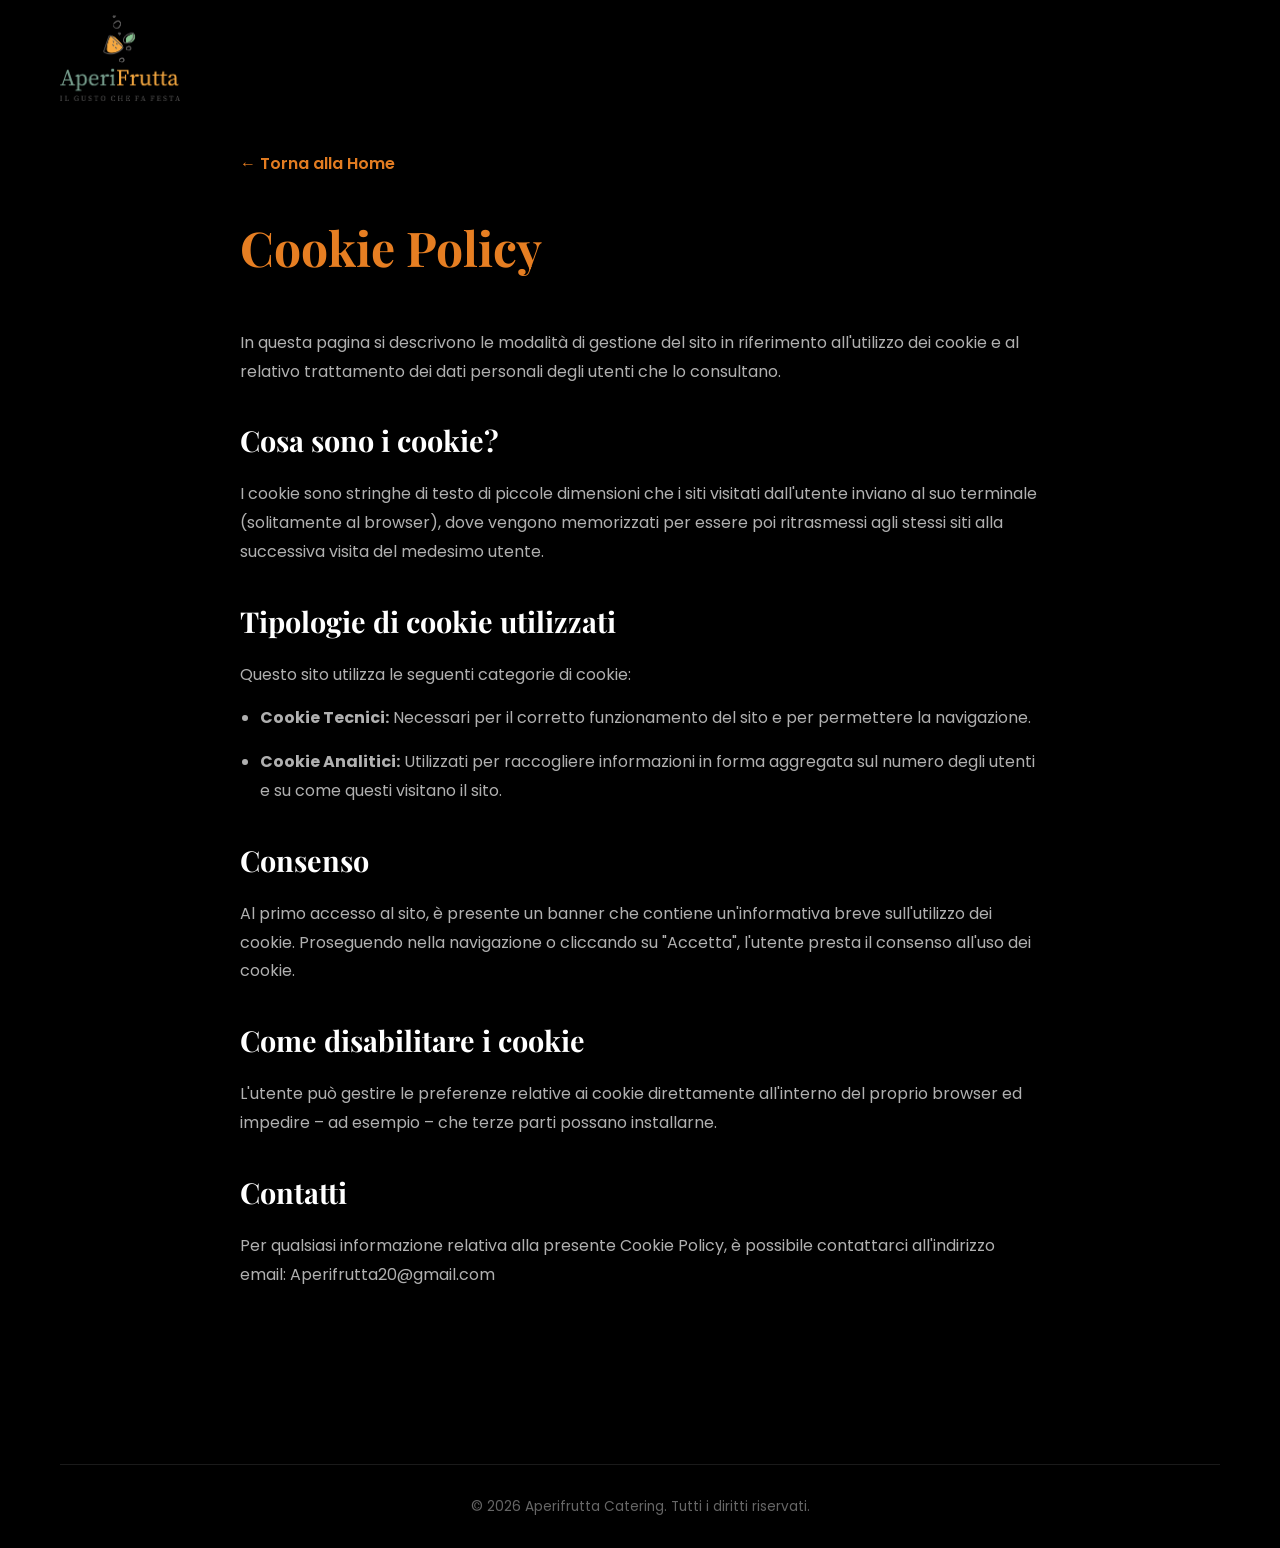
<file: cookie-policy.html>
<!DOCTYPE html>
<html lang="it">
<head>
    <meta charset="UTF-8">
    <meta name="viewport" content="width=device-width, initial-scale=1.0">
    <title>Cookie Policy | Aperifrutta</title>
    <link rel="preconnect" href="https://fonts.googleapis.com">
    <link rel="preconnect" href="https://fonts.gstatic.com" crossorigin>
    <link href="https://fonts.googleapis.com/css2?family=Playfair+Display:wght@400;500;600;700&family=Poppins:wght@300;400;500;600;700&display=swap" rel="stylesheet">
    <link rel="stylesheet" href="style.css">
    <style>
        .policy-content {
            padding: 150px 0 80px;
            max-width: 800px;
            margin: 0 auto;
        }
        .policy-content h1 {
            font-family: var(--font-heading);
            font-size: 3rem;
            margin-bottom: 40px;
            color: var(--color-secondary);
        }
        .policy-content h2 {
            font-family: var(--font-heading);
            font-size: 1.8rem;
            margin: 30px 0 15px;
            color: var(--color-white);
        }
        .policy-content p, .policy-content li {
            font-size: 1rem;
            line-height: 1.8;
            color: var(--color-gray);
            margin-bottom: 15px;
        }
        .policy-content ul {
            margin-bottom: 20px;
            padding-left: 20px;
            list-style: disc;
        }
        .back-home {
            display: inline-flex;
            align-items: center;
            gap: 10px;
            color: var(--color-secondary);
            font-weight: 600;
            margin-bottom: 30px;
            text-decoration: none;
        }
    </style>
</head>
<body>
    <header class="header scrolled">
        <div class="container header-inner">
            <a href="./index.html" class="logo">
                <img src="logo.png" alt="Aperifrutta Catering">
            </a>
        </div>
    </header>

    <main class="container policy-content">
        <a href="./index.html" class="back-home">← Torna alla Home</a>
        <h1>Cookie Policy</h1>
        
        <p>In questa pagina si descrivono le modalità di gestione del sito in riferimento all'utilizzo dei cookie e al relativo trattamento dei dati personali degli utenti che lo consultano.</p>

        <h2>Cosa sono i cookie?</h2>
        <p>I cookie sono stringhe di testo di piccole dimensioni che i siti visitati dall'utente inviano al suo terminale (solitamente al browser), dove vengono memorizzati per essere poi ritrasmessi agli stessi siti alla successiva visita del medesimo utente.</p>

        <h2>Tipologie di cookie utilizzati</h2>
        <p>Questo sito utilizza le seguenti categorie di cookie:</p>
        <ul>
            <li><strong>Cookie Tecnici:</strong> Necessari per il corretto funzionamento del sito e per permettere la navigazione.</li>
            <li><strong>Cookie Analitici:</strong> Utilizzati per raccogliere informazioni in forma aggregata sul numero degli utenti e su come questi visitano il sito.</li>
        </ul>

        <h2>Consenso</h2>
        <p>Al primo accesso al sito, è presente un banner che contiene un'informativa breve sull'utilizzo dei cookie. Proseguendo nella navigazione o cliccando su "Accetta", l'utente presta il consenso all'uso dei cookie.</p>

        <h2>Come disabilitare i cookie</h2>
        <p>L'utente può gestire le preferenze relative ai cookie direttamente all'interno del proprio browser ed impedire – ad esempio – che terze parti possano installarne.</p>

        <h2>Contatti</h2>
        <p>Per qualsiasi informazione relativa alla presente Cookie Policy, è possibile contattarci all'indirizzo email: <a href="mailto:Aperifrutta20@gmail.com">Aperifrutta20@gmail.com</a></p>
    </main>

    <footer class="footer">
        <div class="container">
            <div class="footer-bottom">
                <p>&copy; 2026 Aperifrutta Catering. Tutti i diritti riservati.</p>
            </div>
        </div>
    </footer>
</body>
</html>
</file>
<file: style.css>
:root {
    --color-primary: #2d5a27;
    --color-secondary: #e67e22;
    --color-accent: #f39c12;
    --color-light: #1a1a1a;
    --color-white: #ffffff;
    --color-black: #000000;
    --color-gray: #b0b0b0;
    --color-light-gray: #2a2a2a;
    --color-bg-dark: #0a0a0a;
    --font-heading: 'Playfair Display', Georgia, serif;
    --font-body: 'Poppins', -apple-system, BlinkMacSystemFont, sans-serif;
    --transition: all 0.3s ease;
    --shadow: 0 10px 40px rgba(0,0,0,0.5);
    --shadow-lg: 0 20px 60px rgba(0,0,0,0.6);
}

* {
    margin: 0;
    padding: 0;
    box-sizing: border-box;
}

html {
    scroll-behavior: smooth;
}

body {
    font-family: var(--font-body);
    font-size: 16px;
    line-height: 1.7;
    color: var(--color-white);
    overflow-x: hidden;
    background: var(--color-black);
}

img {
    max-width: 100%;
    height: auto;
    display: block;
}

a {
    text-decoration: none;
    color: inherit;
    transition: var(--transition);
}

ul {
    list-style: none;
}

.container {
    width: 100%;
    max-width: 1200px;
    margin: 0 auto;
    padding: 0 20px;
}

.btn {
    display: inline-flex;
    align-items: center;
    justify-content: center;
    gap: 8px;
    padding: 14px 32px;
    font-family: var(--font-body);
    font-size: 0.95rem;
    font-weight: 600;
    border-radius: 50px;
    border: 2px solid transparent;
    cursor: pointer;
    transition: var(--transition);
    text-transform: uppercase;
    letter-spacing: 0.5px;
}

.btn-primary {
    background: var(--color-secondary);
    color: var(--color-white);
    border-color: var(--color-secondary);
}

.btn-primary:hover {
    background: #cf6e17;
    border-color: #cf6e17;
    transform: translateY(-2px);
    box-shadow: 0 10px 30px rgba(230, 126, 34, 0.4);
}

.btn-secondary {
    background: transparent;
    color: var(--color-black);
    border-color: var(--color-black);
}

.btn-secondary:hover {
    background: var(--color-black);
    color: var(--color-white);
    transform: translateY(-2px);
}

.btn-small {
    padding: 8px 20px;
    font-size: 0.8rem;
}

/* Cookie Banner */
.cookie-banner {
    position: fixed;
    bottom: -150px;
    left: 0;
    width: 100%;
    background: #0a0a0a;
    border-top: 1px solid rgba(255, 255, 255, 0.1);
    padding: 20px 0;
    z-index: 99999;
    transition: bottom 0.5s ease;
    box-shadow: 0 -10px 30px rgba(0,0,0,0.5);
}

.cookie-banner.show {
    bottom: 0;
}

.cookie-content {
    display: flex;
    align-items: center;
    justify-content: space-between;
    gap: 20px;
}

.cookie-content p {
    font-size: 0.9rem;
    color: var(--color-gray);
    margin: 0;
}

.cookie-content a {
    color: var(--color-secondary);
    text-decoration: underline;
}

/* Privacy Checkbox */
.form-group-checkbox {
    display: flex;
    align-items: center;
    gap: 12px;
    margin-top: 20px;
    margin-bottom: 20px;
}

.form-group-checkbox input[type="checkbox"] {
    width: 20px;
    height: 20px;
    cursor: pointer;
    accent-color: var(--color-secondary);
}

.form-group-checkbox label {
    font-size: 0.85rem;
    color: var(--color-gray);
    cursor: pointer;
    margin: 0;
}

.form-group-checkbox label a {
    color: var(--color-secondary);
    text-decoration: underline;
}

@media (max-width: 768px) {
    .cookie-banner {
        padding: 30px 15px;
        bottom: -250px;
    }
    
    .cookie-content {
        flex-direction: column;
        text-align: center;
        gap: 20px;
    }

    .cookie-content p {
        font-size: 0.8rem;
        line-height: 1.6;
        margin-bottom: 5px;
    }

    .cookie-content .btn-small {
        width: 100%;
        max-width: none;
        padding: 15px;
        font-size: 0.95rem;
        background: var(--color-secondary);
        border: none;
        color: white;
        border-radius: 10px;
        display: block;
    }
}

.btn-large {
    padding: 18px 48px;
    font-size: 1rem;
}

.section-header {
    text-align: center;
    margin-bottom: 60px;
}

.section-tag {
    display: inline-block;
    padding: 8px 20px;
    background: linear-gradient(135deg, var(--color-primary), var(--color-secondary));
    color: var(--color-white);
    font-size: 0.8rem;
    font-weight: 600;
    text-transform: uppercase;
    letter-spacing: 2px;
    border-radius: 30px;
    margin-bottom: 20px;
}

.section-title {
    font-family: var(--font-heading);
    font-size: clamp(2rem, 5vw, 3rem);
    font-weight: 600;
    color: var(--color-white);
    margin-bottom: 16px;
    line-height: 1.3;
}

.section-desc {
    font-size: 1.1rem;
    color: var(--color-gray);
    max-width: 600px;
    margin: 0 auto;
}

.header {
    position: fixed;
    top: 0;
    left: 0;
    width: 100%;
    z-index: 1000;
    padding: 20px 0;
    transition: var(--transition);
    background: transparent;
    -webkit-backdrop-filter: blur(0px);
    backdrop-filter: blur(0px);
}

.header.scrolled {
    background: rgba(0, 0, 0, 0.95);
    box-shadow: var(--shadow);
    padding: 15px 0;
    backdrop-filter: blur(10px);
}

.header.scrolled .nav-link {
    color: var(--color-white);
}

.header:not(.scrolled) .logo img {
    /* filter: brightness(0) invert(1); */
    /* Commentato per mantenere i colori originali del logo se preferito, 
       o puoi decommentare se vuoi il logo bianco sulla hero scura */
}

.header-inner {
    display: flex;
    align-items: center;
    justify-content: space-between;
}

.logo {
    display: flex;
    align-items: center;
}

.logo img {
    height: auto;
    width: 150px;
    max-width: 100%;
    transition: var(--transition);
    object-fit: contain;
}

.header.scrolled .logo img {
    width: 120px;
}

.nav-list {
    display: flex;
    align-items: center;
    gap: 35px;
}

.nav-link {
    font-size: 0.9rem;
    font-weight: 500;
    color: var(--color-white);
    text-transform: uppercase;
    letter-spacing: 1px;
    position: relative;
}

.nav-link::after {
    content: '';
    position: absolute;
    bottom: -5px;
    left: 0;
    width: 0;
    height: 2px;
    background: var(--color-secondary);
    transition: var(--transition);
}

.nav-link:hover::after,
.nav-link.active::after {
    width: 100%;
}

.cta-nav {
    padding: 10px 24px;
    background: var(--color-secondary);
    border-radius: 30px;
    color: var(--color-white) !important;
}

.cta-nav::after {
    display: none;
}

.cta-nav:hover {
    background: #cf6e17;
    transform: translateY(-2px);
}

.nav-toggle {
    display: none;
    flex-direction: column;
    gap: 6px;
    background: none;
    border: none;
    cursor: pointer;
    padding: 5px;
}

.nav-toggle span {
    display: block;
    width: 28px;
    height: 3px;
    background: var(--color-white);
    border-radius: 2px;
    transition: var(--transition);
}

.header.scrolled .nav-toggle span {
    background: var(--color-primary);
}

.hero {
    position: relative;
    min-height: 100vh;
    display: flex;
    align-items: center;
    justify-content: center;
    overflow: hidden;
}

.hero-bg {
    position: absolute;
    inset: 0;
    background: url('hero.png') center/cover no-repeat;
    animation: heroZoom 20s ease infinite alternate;
}

@keyframes heroZoom {
    from { transform: scale(1); }
    to { transform: scale(1.1); }
}

.hero-overlay {
    position: absolute;
    inset: 0;
    background: linear-gradient(135deg, rgba(45, 90, 39, 0.85), rgba(230, 126, 34, 0.7));
}

.hero-content {
    position: relative;
    z-index: 10;
    text-align: center;
    color: var(--color-white);
    padding: 0 20px;
    max-width: 900px;
    animation: fadeInUp 1s ease;
}

.hero-logo {
    max-width: 250px;
    margin: 0 auto 30px;
}

@keyframes fadeInUp {
    from {
        opacity: 0;
        transform: translateY(40px);
    }
    to {
        opacity: 1;
        transform: translateY(0);
    }
}

.hero-title {
    font-family: var(--font-heading);
    font-size: clamp(2.5rem, 7vw, 4.5rem);
    font-weight: 700;
    margin-bottom: 24px;
    line-height: 1.15;
    text-shadow: 2px 4px 20px rgba(0,0,0,0.2);
}

.hero-subtitle {
    font-size: clamp(1rem, 2vw, 1.3rem);
    margin-bottom: 40px;
    opacity: 0.95;
    line-height: 1.8;
    max-width: 700px;
    margin-left: auto;
    margin-right: auto;
}

.hero-cta {
    display: flex;
    gap: 20px;
    justify-content: center;
    flex-wrap: wrap;
}

.hero-scroll {
    position: absolute;
    bottom: 40px;
    left: 50%;
    transform: translateX(-50%);
    display: flex;
    flex-direction: column;
    align-items: center;
    gap: 10px;
    color: var(--color-white);
    font-size: 0.85rem;
    text-transform: uppercase;
    letter-spacing: 2px;
    animation: bounce 2s infinite;
}

@keyframes bounce {
    0%, 100% { transform: translateX(-50%) translateY(0); }
    50% { transform: translateX(-50%) translateY(10px); }
}

.chi-siamo {
    padding: 120px 0;
    background: var(--color-black);
}

.chi-siamo-grid {
    display: grid;
    grid-template-columns: 1fr 1fr;
    gap: 80px;
    align-items: center;
}

.chi-siamo-content {
    animation: fadeInLeft 1s ease;
}

@keyframes fadeInLeft {
    from {
        opacity: 0;
        transform: translateX(-40px);
    }
    to {
        opacity: 1;
        transform: translateX(0);
    }
}

.chi-siamo-text {
    font-size: 1.1rem;
    color: var(--color-gray);
    margin-bottom: 24px;
    line-height: 1.8;
}

.chi-siamo-text strong {
    color: var(--color-secondary);
    font-weight: 600;
    text-shadow: 0 0 10px rgba(230, 126, 34, 0.2);
}

.chi-siamo-features {
    display: grid;
    grid-template-columns: repeat(3, 1fr);
    gap: 30px;
    margin-top: 40px;
}

.feature {
    text-align: center;
    padding: 30px 20px;
    background: rgba(255,255,255,0.05);
    border-radius: 20px;
    box-shadow: var(--shadow);
    transition: var(--transition);
    border: 1px solid rgba(255,255,255,0.05);
    position: relative;
    overflow: hidden;
    z-index: 1;
    display: flex;
    flex-direction: column;
    align-items: center;
    justify-content: center;
    min-height: 140px;
}

.feature:hover {
    transform: translateY(-10px);
    background: rgba(255, 255, 255, 0.08);
    border-color: var(--color-secondary);
}

.feature i {
    font-size: 2.2rem;
    color: var(--color-secondary);
    margin-bottom: 12px;
    display: block;
}

.feature h4 {
    font-size: 0.95rem;
    font-weight: 600;
    color: var(--color-white);
    margin-bottom: 0;
}

.feature p {
    font-size: 0.85rem;
    color: var(--color-gray);
}

.image-grid {
    display: grid;
    grid-template-columns: repeat(2, 1fr);
    grid-auto-rows: auto;
    gap: 20px;
    animation: fadeInRight 1s ease;
}

@keyframes fadeInRight {
    from {
        opacity: 0;
        transform: translateX(40px);
    }
    to {
        opacity: 1;
        transform: translateX(0);
    }
}

.image-item {
    border-radius: 20px;
    overflow: hidden;
    display: flex;
    align-items: center;
    justify-content: center;
    padding: 0;
    aspect-ratio: 4/3;
}

.image-item img {
    width: 100%;
    height: 100%;
    object-fit: cover;
    transition: var(--transition);
}

.image-1 {
    grid-column: span 2;
    aspect-ratio: auto;
}

.image-1 img {
    object-fit: contain;
    max-height: 250px;
}

.image-item:hover img {
    transform: scale(1.05);
}

.servizi {
    padding: 120px 0;
    background: var(--color-black);
}

.servizi-grid {
    display: grid;
    grid-template-columns: repeat(4, 1fr);
    gap: 30px;
}

.servizio-card {
    padding: 30px 25px;
    background: rgba(255,255,255,0.08);
    border-radius: 20px;
    text-align: center;
    transition: var(--transition);
    position: relative;
    overflow: hidden;
    border: 1px solid rgba(255,255,255,0.1);
    display: flex;
    flex-direction: column;
    align-items: center;
    height: 100%;
}

.servizio-card::before {
    content: '';
    position: absolute;
    inset: 0;
    border-radius: 20px;
    padding: 2px;
    background: linear-gradient(135deg, var(--color-primary), var(--color-secondary), var(--color-accent), var(--color-secondary), var(--color-primary));
    -webkit-mask: linear-gradient(#fff 0 0) content-box, linear-gradient(#fff 0 0);
    -webkit-mask-composite: xor;
    mask-composite: exclude;
    mask: linear-gradient(#fff 0 0) content-box, linear-gradient(#fff 0 0);
    mask-composite: exclude;
    opacity: 0;
    transition: var(--transition);
}

.servizio-card:hover::before {
    opacity: 1;
}

.servizio-card::after {
    content: '';
    position: absolute;
    inset: 0;
    border-radius: 20px;
    background: linear-gradient(135deg, var(--color-primary), var(--color-secondary));
    opacity: 0;
    transition: var(--transition);
    z-index: -1;
}

.servizio-card:hover {
    transform: translateY(-10px);
}

.servizio-card:hover::after {
    opacity: 0.1;
}

.servizio-icon {
    width: 80px;
    height: 80px;
    margin: 0 auto 25px;
    background: linear-gradient(135deg, var(--color-primary), var(--color-secondary));
    border-radius: 50%;
    display: flex;
    align-items: center;
    justify-content: center;
}

.servizio-icon i {
    font-size: 2rem;
    color: var(--color-white);
}

.servizio-card h3 {
    font-family: var(--font-heading);
    font-size: 1.4rem;
    color: var(--color-white);
    margin-bottom: 15px;
}

.servizio-card p {
    font-size: 0.95rem;
    color: var(--color-gray);
    margin-bottom: 25px;
    line-height: 1.7;
}

.servizio-link {
    display: inline-flex;
    align-items: center;
    gap: 8px;
    font-size: 0.9rem;
    font-weight: 600;
    color: var(--color-secondary);
    text-transform: uppercase;
    letter-spacing: 1px;
    margin-top: auto;
}

.servizio-link:hover {
    color: var(--color-primary);
    gap: 12px;
}

/* Sezione Eventi */
.eventi {
    padding: 120px 0;
    background: var(--color-black);
}

.eventi-grid {
    display: grid;
    grid-template-columns: repeat(3, 1fr);
    gap: 30px;
}

.evento-item {
    text-align: center;
    padding: 30px 25px;
    background: rgba(255, 255, 255, 0.08);
    border-radius: 20px;
    transition: var(--transition);
    border: 1px solid rgba(255, 255, 255, 0.1);
    position: relative;
    overflow: hidden;
    display: flex;
    flex-direction: column;
    align-items: center;
    height: 100%;
}

.evento-item::before {
    content: '';
    position: absolute;
    inset: 0;
    border-radius: 20px;
    padding: 2px;
    background: linear-gradient(135deg, var(--color-primary), var(--color-secondary), var(--color-accent), var(--color-secondary), var(--color-primary));
    -webkit-mask: linear-gradient(#fff 0 0) content-box, linear-gradient(#fff 0 0);
    -webkit-mask-composite: xor;
    mask-composite: exclude;
    opacity: 0;
    transition: var(--transition);
}

.evento-item:hover::before {
    opacity: 1;
}

.evento-item::after {
    content: '';
    position: absolute;
    inset: 0;
    border-radius: 20px;
    background: linear-gradient(135deg, var(--color-primary), var(--color-secondary));
    opacity: 0;
    transition: var(--transition);
    z-index: -1;
}

.evento-item:hover {
    transform: translateY(-10px);
}

.evento-item:hover::after {
    opacity: 0.1;
}

.evento-icon {
    width: 80px;
    height: 80px;
    margin: 0 auto 25px;
    background: linear-gradient(135deg, var(--color-primary), var(--color-secondary));
    border-radius: 50%;
    display: flex;
    align-items: center;
    justify-content: center;
    font-size: 2rem;
    color: var(--color-white);
}

.evento-item h3 {
    font-family: var(--font-heading);
    font-size: 1.4rem;
    color: var(--color-white);
    margin-bottom: 15px;
}

.evento-item p {
    font-size: 0.95rem;
    color: var(--color-gray);
    margin-bottom: 25px;
    line-height: 1.7;
}

.galleria {
    padding: 120px 0;
    background: var(--color-black);
}

.galleria-grid {
    display: grid;
    grid-template-columns: repeat(4, 1fr);
    grid-auto-rows: 200px;
    gap: 15px;
    grid-auto-flow: dense;
}

.galleria-item {
    position: relative;
    border-radius: 16px;
    overflow: hidden;
    cursor: pointer;
}

/* Effetto Mosaico Intrecciato */
.galleria-item:nth-child(4n+1) {
    grid-row: span 2;
}

.galleria-item:nth-child(3n+2) {
    grid-column: span 2;
}

.galleria-item:nth-child(5n+3) {
    grid-row: span 3;
}

.galleria-item:nth-child(7n) {
    grid-column: span 2;
    grid-row: span 2;
}

.galleria-item img {
    width: 100%;
    height: 100%;
    object-fit: cover;
    transition: var(--transition);
}

.galleria-overlay {
    position: absolute;
    inset: 0;
    background: linear-gradient(135deg, rgba(45, 90, 39, 0.8), rgba(230, 126, 34, 0.8));
    display: flex;
    align-items: center;
    justify-content: center;
    opacity: 0;
    transition: var(--transition);
}

.galleria-overlay i {
    font-size: 2rem;
    color: var(--color-white);
    transform: scale(0.5);
    transition: var(--transition);
}

.galleria-item:hover .galleria-overlay {
    opacity: 1;
}

.galleria-item:hover img {
    transform: scale(1.15);
}

.galleria-item:hover .galleria-overlay i {
    transform: scale(1);
}

.lightbox {
    display: none;
    position: fixed;
    z-index: 2000;
    top: 0;
    left: 0;
    width: 100%;
    height: 100%;
    background: rgba(0, 0, 0, 0.95);
    justify-content: center;
    align-items: center;
    flex-direction: column;
}

.lightbox.active {
    display: flex;
}

.lightbox-img {
    max-width: 90%;
    max-height: 80vh;
    object-fit: contain;
    border-radius: 8px;
}

.lightbox-close {
    position: absolute;
    top: 20px;
    right: 30px;
    font-size: 40px;
    color: var(--color-white);
    cursor: pointer;
    z-index: 2001;
}

.lightbox-prev,
.lightbox-next {
    position: absolute;
    top: 50%;
    transform: translateY(-50%);
    background: rgba(255, 255, 255, 0.1);
    border: none;
    color: var(--color-white);
    font-size: 30px;
    padding: 15px 20px;
    cursor: pointer;
    border-radius: 50%;
    transition: var(--transition);
}

.lightbox-prev:hover,
.lightbox-next:hover {
    background: var(--color-secondary);
}

.lightbox-prev {
    left: 20px;
}

.lightbox-next {
    right: 20px;
}

.contatti {
    padding: 120px 0;
    background: var(--color-black);
}

.contatti-layout {
    display: grid;
    grid-template-columns: 1.2fr 1fr;
    gap: 40px;
    align-items: stretch;
}

.contatti-mappa {
    border-radius: 24px;
    overflow: hidden;
    box-shadow: var(--shadow);
    min-height: 500px;
}

.contatti-mappa iframe {
    width: 100%;
    height: 100%;
    min-height: 500px;
    border: none;
}

.contatti-info {
    display: flex;
    flex-direction: column;
}

.contatti-box {
    background: rgba(255,255,255,0.08);
    border-radius: 24px;
    padding: 40px;
    flex: 1;
    display: flex;
    flex-direction: column;
    border: 1px solid rgba(255,255,255,0.1);
}

.contatti-box h3 {
    font-family: var(--font-heading);
    font-size: 1.5rem;
    color: var(--color-white);
    margin-bottom: 30px;
}

.contatto-row {
    display: flex;
    align-items: flex-start;
    gap: 15px;
    margin-bottom: 25px;
    padding: 10px;
    border-radius: 12px;
    transition: var(--transition);
}

.contatto-row:hover {
    background: rgba(255, 255, 255, 0.05);
}

.contatto-row i {
    width: 45px;
    height: 45px;
    background: linear-gradient(135deg, var(--color-primary), var(--color-secondary));
    border-radius: 50%;
    display: flex;
    align-items: center;
    justify-content: center;
    color: var(--color-white);
    font-size: 1rem;
    flex-shrink: 0;
}

.contatto-row strong {
    display: block;
    font-size: 0.85rem;
    color: var(--color-secondary);
    text-transform: uppercase;
    letter-spacing: 1px;
    margin-bottom: 5px;
}

.contatto-row p {
    font-size: 1rem;
    color: var(--color-white);
}

/* Sezione Recensioni Google */
.recensioni-google {
    padding: 40px 0;
    background: var(--color-black);
}

.recensioni-box {
    display: flex;
    align-items: center;
    justify-content: center;
    gap: 30px;
    background: rgba(255, 255, 255, 0.05);
    padding: 30px 50px;
    border-radius: 50px;
    width: fit-content;
    margin: 0 auto;
    border: 1px solid rgba(255, 255, 255, 0.1);
    box-shadow: var(--shadow);
    transition: var(--transition);
    cursor: pointer;
    text-decoration: none;
}

.recensioni-box:hover {
    background: rgba(255, 255, 255, 0.08);
    transform: translateY(-5px);
    border-color: rgba(255, 255, 255, 0.2);
    box-shadow: var(--shadow-lg);
}

.aperifrutta-logo {
    width: 140px;
    height: auto;
    object-fit: contain;
}

.rating-info {
    display: flex;
    align-items: center;
    gap: 15px;
}

.punteggio {
    font-size: 2rem;
    font-weight: 700;
    color: var(--color-white);
}

.stelle {
    display: flex;
    gap: 5px;
    color: #fbbc05; /* Colore giallo Google */
    font-size: 1.2rem;
}

.label-recensioni {
    font-size: 1rem;
    color: var(--color-gray);
    font-weight: 500;
    margin-left: 10px;
}

@media (max-width: 768px) {
    .recensioni-box {
        flex-direction: column;
        gap: 15px;
        padding: 25px 30px;
        border-radius: 30px;
    }
    
    .rating-info {
        flex-direction: column;
        gap: 10px;
    }
    
    .punteggio {
        font-size: 1.8rem;
    }
    
    .aperifrutta-logo {
        width: 100px;
    }
}

/* Floating Buttons */
.floating-btn {
    position: fixed;
    bottom: 30px;
    width: 60px;
    height: 60px;
    border-radius: 50%;
    display: flex;
    align-items: center;
    justify-content: center;
    font-size: 24px;
    color: white;
    box-shadow: 0 10px 30px rgba(0, 0, 0, 0.3);
    z-index: 1500;
    transition: var(--transition);
}

.floating-btn:hover {
    transform: scale(1.1) translateY(-5px);
}

.btn-whatsapp {
    right: 30px;
    background-color: #25d366;
}

.btn-phone {
    left: 30px;
    background-color: var(--color-secondary);
}

@media (max-width: 768px) {
    .floating-btn {
        bottom: 20px;
        width: 50px;
        height: 50px;
        font-size: 20px;
    }
    .btn-whatsapp { right: 20px; }
    .btn-phone { left: 20px; }
}

.contatto-social {
    margin-top: auto;
    padding-top: 25px;
    border-top: 1px solid rgba(0,0,0,0.1);
    margin-bottom: 25px;
}

.contatto-social h4 {
    font-size: 0.9rem;
    color: var(--color-primary);
    margin-bottom: 15px;
}

.contatti-box .btn {
    width: 100%;
    justify-content: center;
}

.preventivo {
    padding: 120px 0;
    background: var(--color-black);
    position: relative;
}

.preventivo .section-title,
.preventivo .section-desc {
    color: var(--color-white);
}

.preventivo-logo {
    display: block;
    max-width: 280px;
    margin: 0 auto 50px;
    filter: none;
}

.preventivo-form {
    max-width: 900px;
    margin: 0 auto;
    background: rgba(255,255,255,0.05);
    padding: 60px;
    border-radius: 30px;
    box-shadow: var(--shadow-lg);
    animation: fadeInUp 0.8s ease;
    position: relative;
    border: none;
}

.preventivo-form::before {
    content: '';
    position: absolute;
    inset: 0;
    border-radius: 30px;
    padding: 1.5px; /* Bordo più sottile e raffinato */
    background: linear-gradient(135deg, 
        var(--color-primary), 
        var(--color-secondary), 
        var(--color-accent), 
        var(--color-secondary), 
        var(--color-primary)
    );
    -webkit-mask: linear-gradient(#fff 0 0) content-box, linear-gradient(#fff 0 0);
    -webkit-mask-composite: xor;
    mask-composite: exclude;
    opacity: 0.6;
    pointer-events: none;
}

.form-row {
    display: grid;
    grid-template-columns: 1fr 1fr;
    gap: 30px;
    margin-bottom: 30px;
}

.form-group label {
    font-size: 0.85rem;
    font-weight: 600;
    color: var(--color-white);
    margin-bottom: 12px;
    text-transform: uppercase;
    letter-spacing: 1px;
    opacity: 0.9;
}

.form-group input,
.form-group select,
.form-group textarea {
    padding: 18px 24px;
    font-family: var(--font-body);
    font-size: 0.95rem;
    border: 1px solid rgba(255,255,255,0.15);
    border-radius: 15px;
    transition: var(--transition);
    background: rgba(0, 0, 0, 0.3);
    color: var(--color-white);
    width: 100%;
}

.form-group input:focus,
.form-group select:focus,
.form-group textarea:focus {
    outline: none;
    border-color: var(--color-secondary);
    background: rgba(0, 0, 0, 0.5);
    box-shadow: 0 0 15px rgba(230, 126, 34, 0.2);
}

.form-group input::placeholder,
.form-group textarea::placeholder {
    color: rgba(255, 255, 255, 0.4);
}

.form-group select {
    cursor: pointer;
    appearance: none;
    background-image: url("data:image/svg+xml,%3Csvg xmlns='http://www.w3.org/2000/svg' width='12' height='12' fill='%236c757d' viewBox='0 0 16 16'%3E%3Cpath d='M8 11L3 6h10l-5 5z'/%3E%3C/svg%3E");
    background-repeat: no-repeat;
    background-position: right 16px center;
}

.form-group textarea {
    resize: vertical;
    min-height: 150px;
}

.form-submit {
    text-align: center;
}

.form-note {
    margin-top: 15px;
    font-size: 0.85rem;
    color: var(--color-gray);
}

.footer {
    background: var(--color-black);
    color: var(--color-white);
    padding: 80px 0 30px;
}

.footer-grid {
    display: grid;
    grid-template-columns: 2fr 1fr 1fr 1fr;
    gap: 50px;
    margin-bottom: 50px;
}

.footer-brand p {
    margin-top: 20px;
    font-size: 0.95rem;
    color: #aaa;
    line-height: 1.7;
}

.footer-logo {
    height: 45px;
}

.footer-links h4,
.footer-contatti h4,
.footer-social h4 {
    font-size: 1rem;
    font-weight: 600;
    margin-bottom: 20px;
    color: var(--color-secondary);
}

.footer-links ul li,
.footer-contatti ul li {
    margin-bottom: 12px;
}

.footer-links a,
.footer-contatti a {
    font-size: 0.9rem;
    color: #aaa;
}

.footer-links a:hover {
    color: var(--color-secondary);
}

.footer-contatti ul li {
    display: flex;
    align-items: center;
    gap: 10px;
    color: #aaa;
    font-size: 0.9rem;
}

.footer-contatti ul li i {
    color: var(--color-secondary);
    width: 20px;
}

.social-links {
    display: flex;
    gap: 15px;
}

.social-links a {
    width: 45px;
    height: 45px;
    background: rgba(255,255,255,0.1);
    border-radius: 50%;
    display: flex;
    align-items: center;
    justify-content: center;
    font-size: 1.1rem;
    color: var(--color-white);
    transition: var(--transition);
}

.social-links a:hover {
    background: var(--color-secondary);
    transform: translateY(-5px);
}

.footer-bottom {
    padding-top: 30px;
    border-top: 1px solid rgba(255,255,255,0.1);
    text-align: center;
}

.footer-bottom p {
    font-size: 0.85rem;
    color: #666;
}

@media (max-width: 1024px) {
    .servizi-grid {
        grid-template-columns: repeat(2, 1fr);
    }

    .chi-siamo-features {
        grid-template-columns: repeat(3, 1fr);
    }

    .footer-grid {
        grid-template-columns: repeat(2, 1fr);
    }

    .galleria-grid {
        grid-template-columns: repeat(3, 1fr);
    }

    .galleria-item:nth-child(1) {
        grid-column: span 1;
        grid-row: span 1;
    }
}

@media (max-width: 768px) {
    .hero-bg {
        background-image: url('heromobile.jpg');
    }

    .nav {
        position: fixed;
        top: 0;
        right: -100%;
        width: 80%;
        max-width: 350px;
        height: 100vh;
        background: var(--color-black);
        padding: 100px 40px 40px;
        box-shadow: -10px 0 40px rgba(0,0,0,0.5);
        transition: var(--transition);
        z-index: 2000;
    }

    .nav.active {
        right: 0;
    }

    .nav-list {
        flex-direction: column;
        align-items: flex-start;
        gap: 25px;
    }

    .nav-link {
        color: var(--color-white) !important;
        font-size: 1.1rem;
    }

    .nav-toggle {
        display: flex;
        z-index: 1001;
    }

    .logo img {
        width: 120px;
    }

    .header.scrolled .logo img {
        width: 100px;
    }

    .nav-toggle.active span:nth-child(1) {
        transform: rotate(45deg) translate(6px, 6px);
    }

    .nav-toggle.active span:nth-child(2) {
        opacity: 0;
    }

    .nav-toggle.active span:nth-child(3) {
        transform: rotate(-45deg) translate(7px, -7px);
    }

    .hero-cta {
        flex-direction: column;
        align-items: center;
        gap: 15px;
    }

    .hero-cta .btn {
        width: 100%;
        max-width: 300px;
    }

    .hero-logo {
        max-width: 180px;
    }

    .chi-siamo-grid {
        grid-template-columns: 1fr;
        gap: 40px;
    }

    .chi-siamo-text {
        font-size: 1rem;
        line-height: 1.6;
        margin-bottom: 20px;
        text-align: center;
    }

    .chi-siamo-features {
        display: flex;
        overflow-x: auto;
        gap: 15px;
        padding-bottom: 15px;
        scroll-snap-type: x mandatory;
        -webkit-overflow-scrolling: touch;
    }

    .chi-siamo-features::-webkit-scrollbar {
        display: none;
    }

    .feature {
        flex: 0 0 140px;
        scroll-snap-align: start;
        padding: 15px 10px;
        min-height: 110px;
    }

    .feature i {
        font-size: 1.5rem;
    }

    .feature h4 {
        font-size: 0.9rem;
    }

    .servizi-grid {
        grid-template-columns: repeat(2, 1fr);
        gap: 12px;
    }

    .servizio-card {
        padding: 15px 12px;
        min-height: 260px;
    }

    .servizio-icon {
        width: 45px;
        height: 45px;
        margin-bottom: 12px;
    }

    .servizio-icon i {
        font-size: 1.2rem;
    }

    .servizio-card h3 {
        font-size: 0.95rem;
        margin-bottom: 8px;
    }

    .servizio-card p {
        font-size: 0.75rem;
        margin-bottom: 12px;
        display: -webkit-box;
        -webkit-line-clamp: 3;
    -webkit-box-orient: vertical;
    line-clamp: 3;
    overflow: hidden;
    }

    .servizio-link {
        font-size: 0.7rem;
        padding: 6px 10px;
        background: var(--color-secondary);
        border-radius: 20px;
        color: white;
    }

    .eventi-grid {
        grid-template-columns: repeat(2, 1fr);
        gap: 12px;
    }

    .evento-item {
        padding: 15px 12px;
        min-height: 180px;
    }

    .evento-icon {
        width: 45px;
        height: 45px;
        margin-bottom: 12px;
        font-size: 1.2rem;
    }

    .evento-item h3 {
        font-size: 0.95rem;
        margin-bottom: 8px;
    }

    .evento-item p {
        font-size: 0.75rem;
        margin-bottom: 12px;
        display: -webkit-box;
        -webkit-line-clamp: 3;
    -webkit-box-orient: vertical;
    line-clamp: 3;
    overflow: hidden;
    }

    .galleria-grid {
        grid-template-columns: repeat(2, 1fr);
        grid-auto-rows: 140px;
        gap: 8px;
        grid-auto-flow: dense;
    }

    .galleria-item {
        border-radius: 8px;
    }

    /* Pattern mosaico mobile a 2 colonne */
    .galleria-item:nth-child(1) { grid-column: span 1; grid-row: span 2; }
    .galleria-item:nth-child(2) { grid-column: span 1; grid-row: span 1; }
    .galleria-item:nth-child(3) { grid-column: span 1; grid-row: span 1; }
    .galleria-item:nth-child(4) { grid-column: span 2; grid-row: span 1; }
    .galleria-item:nth-child(5) { grid-column: span 1; grid-row: span 1; }
    .galleria-item:nth-child(6) { grid-column: span 1; grid-row: span 2; }
    .galleria-item:nth-child(7) { grid-column: span 1; grid-row: span 1; }
    .galleria-item:nth-child(8) { grid-column: span 2; grid-row: span 1; }
    .galleria-item:nth-child(9) { grid-column: span 1; grid-row: span 1; }
    .galleria-item:nth-child(10) { grid-column: span 1; grid-row: span 2; }
    .galleria-item:nth-child(11) { grid-column: span 2; grid-row: span 1; }
    .galleria-item:nth-child(12) { grid-column: span 1; grid-row: span 1; }
    .galleria-item:nth-child(13) { grid-column: span 1; grid-row: span 1; }

    .contatti-layout {
        grid-template-columns: 1fr;
    }

    .contatti-mappa {
        min-height: 250px;
    }

    .contatti-mappa iframe {
        min-height: 250px;
    }

    .contatti-box {
        padding: 25px;
    }

    .preventivo {
        padding: 80px 0;
    }

    .preventivo-form {
        padding: 30px 20px;
    }

    .form-row {
        grid-template-columns: 1fr;
        gap: 20px;
        margin-bottom: 20px;
    }

    .form-group label {
        font-size: 0.8rem;
    }

    .form-group input,
    .form-group select,
    .form-group textarea {
        padding: 14px 16px;
        font-size: 0.9rem;
    }

    .form-submit {
        margin-top: 10px;
    }

    .btn {
        padding: 12px 24px;
        font-size: 0.85rem;
    }

    .btn-large {
        padding: 14px 28px;
    }

    .footer-grid {
        grid-template-columns: 1fr;
        gap: 30px;
        text-align: center;
    }

    .footer-contatti ul li {
        justify-content: center;
    }

    .social-links {
        justify-content: center;
    }

    .footer-logo {
        margin: 0 auto;
    }

    .floating-btn {
        bottom: 20px;
        width: 50px;
        height: 50px;
        font-size: 20px;
    }

    .btn-whatsapp {
    right: 20px;
}

.btn-phone {
    left: 20px;
}

/* Evita sovrapposizione banner cookie con pulsanti flottanti */
body.has-cookie-banner .floating-btn {
    bottom: 120px;
}

.section-header {
        margin-bottom: 40px;
    }

    .section-title {
        font-size: 1.8rem;
    }

    .section-desc {
        font-size: 0.95rem;
    }

    .section-tag {
        padding: 6px 16px;
        font-size: 0.75rem;
    }

    .chi-siamo,
    .servizi,
    .galleria,
    .contatti,
    .preventivo {
        padding: 100px 0 60px;
    }
}

@media (max-width: 480px) {
    .container {
        padding: 0 15px;
    }

    .hero-title {
        font-size: 1.6rem;
    }

    .hero-subtitle {
        font-size: 0.85rem;
        margin-bottom: 30px;
    }

    .hero-logo {
        max-width: 120px;
        margin-bottom: 15px;
    }

    .servizi-grid {
        grid-template-columns: repeat(2, 1fr);
        gap: 10px;
    }

    .servizio-card {
        padding: 12px 8px;
        min-height: 220px;
    }

    .servizio-icon {
        width: 35px;
        height: 35px;
        margin-bottom: 8px;
    }

    .servizio-icon i {
        font-size: 1rem;
    }

    .servizio-card h3 {
        font-size: 0.85rem;
    }

    .servizio-card p {
        font-size: 0.7rem;
        -webkit-line-clamp: 2;
        line-clamp: 2;
    }

    .evento-item p {
        font-size: 0.7rem;
        -webkit-line-clamp: 2;
        line-clamp: 2;
    }

    .eventi-grid {
        grid-template-columns: repeat(2, 1fr);
        gap: 10px;
    }

    .evento-item {
        padding: 12px 8px;
        min-height: 150px;
    }

    .evento-icon {
        width: 35px;
        height: 35px;
        margin-bottom: 8px;
        font-size: 1rem;
    }

    .evento-item h3 {
        font-size: 0.85rem;
    }

    .evento-item p {
        font-size: 0.7rem;
        -webkit-line-clamp: 2;
    }

    .chi-siamo-features {
        display: flex;
        overflow-x: auto;
        gap: 10px;
        padding-bottom: 15px;
        scroll-snap-type: x mandatory;
        -webkit-overflow-scrolling: touch;
        margin: 0 -15px;
        padding: 0 15px 15px;
    }

    .feature {
        flex: 0 0 120px;
        scroll-snap-align: center;
        padding: 10px 8px;
        min-height: 100px;
    }

    .feature i {
        font-size: 1.2rem;
    }

    .feature h4 {
        font-size: 0.8rem;
    }

    .galleria-grid {
        grid-template-columns: repeat(2, 1fr);
        grid-auto-rows: 100px;
        gap: 6px;
    }

    .galleria-item {
        border-radius: 6px;
    }

    /* Pattern mosaico mobile a 2 colonne per schermi piccolissimi */
    .galleria-item:nth-child(1) { grid-column: span 1; grid-row: span 2; }
    .galleria-item:nth-child(2) { grid-column: span 1; grid-row: span 1; }
    .galleria-item:nth-child(3) { grid-column: span 1; grid-row: span 1; }
    .galleria-item:nth-child(4) { grid-column: span 2; grid-row: span 1; }
    .galleria-item:nth-child(5) { grid-column: span 1; grid-row: span 1; }
    .galleria-item:nth-child(6) { grid-column: span 1; grid-row: span 2; }
    .galleria-item:nth-child(7) { grid-column: span 1; grid-row: span 1; }
    .galleria-item:nth-child(8) { grid-column: span 2; grid-row: span 1; }
    .galleria-item:nth-child(9) { grid-column: span 1; grid-row: span 1; }
    .galleria-item:nth-child(10) { grid-column: span 1; grid-row: span 2; }
    .galleria-item:nth-child(11) { grid-column: span 2; grid-row: span 1; }
    .galleria-item:nth-child(12) { grid-column: span 1; grid-row: span 1; }
    .galleria-item:nth-child(13) { grid-column: span 1; grid-row: span 1; }

    .section-title {
        font-size: 1.3rem;
    }

    .section-tag {
        font-size: 0.65rem;
        padding: 4px 12px;
    }

    .btn {
        padding: 10px 20px;
        font-size: 0.8rem;
    }
}

@media (prefers-reduced-motion: reduce) {
    *,
    *::before,
    *::after {
        animation-duration: 0.01ms !important;
        animation-iteration-count: 1 !important;
        transition-duration: 0.01ms !important;
    }
}
</file>
